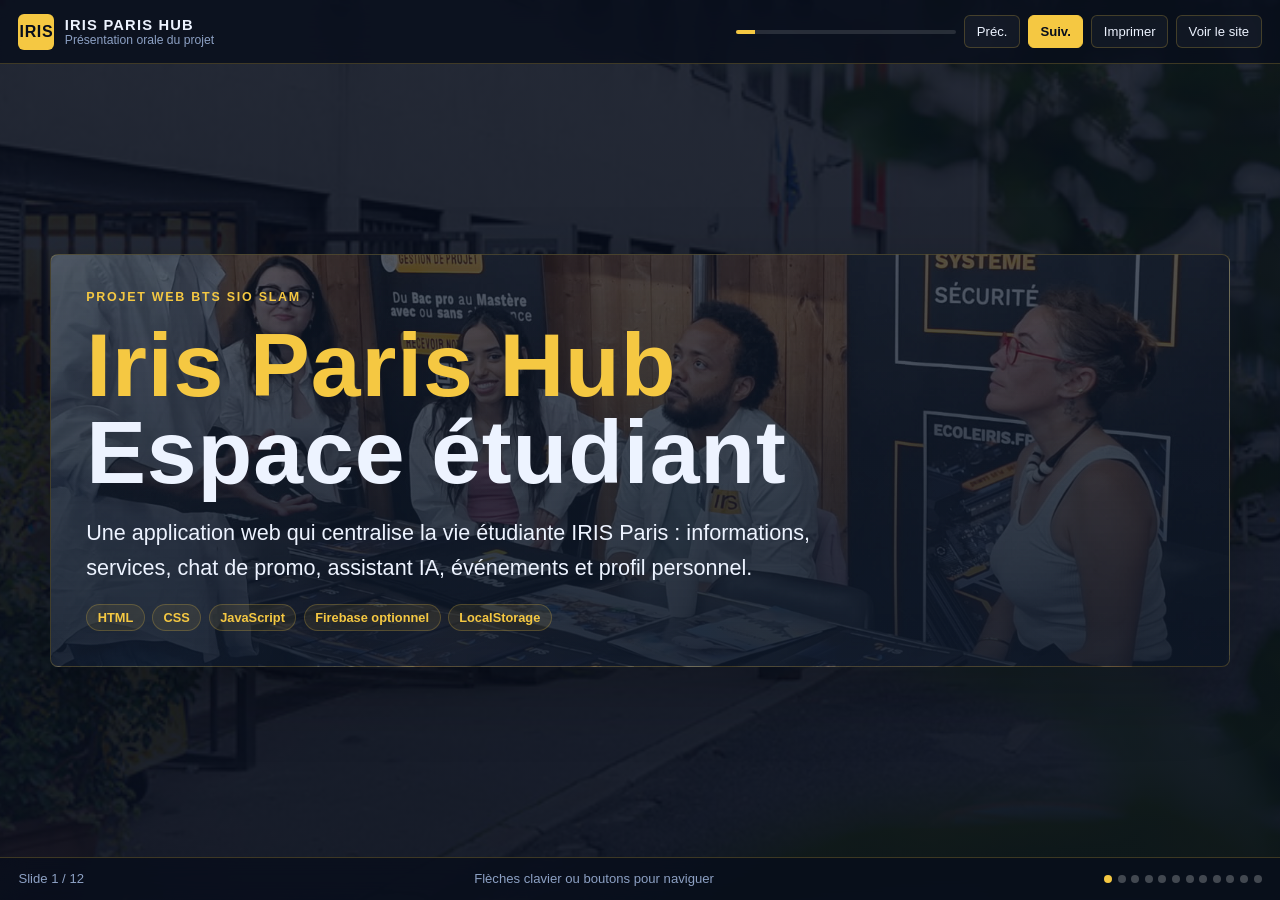
<file: presentation.html>
<!doctype html>
<html lang="fr">
<head>
  <meta charset="utf-8">
  <meta name="viewport" content="width=device-width, initial-scale=1">
  <title>Présentation - Iris Paris Hub</title>
  <style>
    :root {
      --bg: #080e1c;
      --panel: #0e1828;
      --panel2: #162035;
      --text: #edf3ff;
      --muted: #8da1c4;
      --line: rgba(245, 200, 66, .22);
      --gold: #f5c842;
      --blue: #1a3a6b;
      --green: #2fc878;
      --red: #f25a5a;
      --radius: 8px;
    }

    * {
      box-sizing: border-box;
      margin: 0;
      padding: 0;
    }

    body {
      min-height: 100vh;
      color: var(--text);
      font-family: Inter, Segoe UI, Arial, sans-serif;
      background:
        linear-gradient(rgba(8, 14, 28, .88), rgba(8, 14, 28, .92)),
        url("img/campus.jfif") center / cover fixed;
      overflow: hidden;
    }

    .deck-shell {
      min-height: 100vh;
      display: grid;
      grid-template-rows: auto 1fr auto;
    }

    .topbar,
    .footer {
      display: flex;
      align-items: center;
      justify-content: space-between;
      gap: 1rem;
      padding: .85rem 1.15rem;
      background: rgba(8, 14, 28, .82);
      border-color: var(--line);
      backdrop-filter: blur(14px);
    }

    .topbar {
      border-bottom: 1px solid var(--line);
    }

    .footer {
      border-top: 1px solid var(--line);
      color: var(--muted);
      font-size: .82rem;
    }

    .brand {
      display: flex;
      align-items: center;
      gap: .65rem;
      min-width: 0;
    }

    .logo {
      width: 36px;
      height: 36px;
      display: grid;
      place-items: center;
      border-radius: 6px;
      background: var(--gold);
      color: var(--bg);
      font-weight: 900;
      letter-spacing: .04em;
    }

    .brand strong {
      display: block;
      font-size: .92rem;
      letter-spacing: .08em;
      text-transform: uppercase;
    }

    .brand span {
      display: block;
      color: var(--muted);
      font-size: .76rem;
    }

    .controls {
      display: flex;
      align-items: center;
      gap: .5rem;
      flex-wrap: wrap;
      justify-content: flex-end;
    }

    button,
    .ghost-link {
      border: 1px solid var(--line);
      border-radius: 6px;
      padding: .5rem .72rem;
      background: rgba(255, 255, 255, .04);
      color: var(--text);
      font: inherit;
      font-size: .82rem;
      cursor: pointer;
      text-decoration: none;
      transition: border-color .2s, background .2s, color .2s;
    }

    button:hover,
    .ghost-link:hover {
      border-color: var(--gold);
      color: var(--gold);
    }

    .primary {
      background: var(--gold);
      color: var(--bg);
      border-color: var(--gold);
      font-weight: 800;
    }

    .primary:hover {
      background: #ffe279;
      color: var(--bg);
    }

    main {
      position: relative;
      overflow: hidden;
    }

    .slide {
      position: absolute;
      inset: 0;
      display: grid;
      grid-template-columns: minmax(0, 1fr);
      padding: min(5vw, 3rem);
      opacity: 0;
      transform: translateX(20px);
      pointer-events: none;
      transition: opacity .28s ease, transform .28s ease;
    }

    .slide.active {
      opacity: 1;
      transform: none;
      pointer-events: auto;
    }

    .content {
      min-height: 0;
      overflow: auto;
      border: 1px solid var(--line);
      border-radius: var(--radius);
      background: rgba(14, 24, 40, .9);
      box-shadow: 0 24px 70px rgba(0, 0, 0, .22);
      width: min(1180px, 100%);
      margin: auto;
    }

    .content {
      padding: clamp(1.2rem, 3.2vw, 2.2rem);
      display: flex;
      flex-direction: column;
      justify-content: center;
      gap: 1.1rem;
    }

    .notes {
      display: none;
    }

    .cover .content {
      background:
        linear-gradient(rgba(14, 24, 40, .7), rgba(14, 24, 40, .9)),
        url("img/vie-campus.jfif") center / cover;
    }

    .eyebrow {
      color: var(--gold);
      text-transform: uppercase;
      letter-spacing: .14em;
      font-size: .78rem;
      font-weight: 800;
    }

    h1,
    h2 {
      line-height: .98;
      letter-spacing: .01em;
    }

    h1 {
      font-size: clamp(3rem, 7vw, 6.4rem);
      max-width: 900px;
    }

    h2 {
      font-size: clamp(2.1rem, 4.7vw, 4.3rem);
      max-width: 820px;
    }

    h3 {
      color: var(--gold);
      font-size: 1rem;
      margin-bottom: .55rem;
    }

    p {
      color: var(--muted);
      line-height: 1.65;
      max-width: 820px;
      font-size: clamp(.96rem, 1.4vw, 1.12rem);
    }

    .lead {
      color: var(--text);
      font-size: clamp(1.08rem, 1.8vw, 1.35rem);
      max-width: 760px;
    }

    .gold {
      color: var(--gold);
    }

    .grid {
      display: grid;
      grid-template-columns: repeat(2, minmax(0, 1fr));
      gap: .8rem;
      margin-top: .35rem;
    }

    .grid.three {
      grid-template-columns: repeat(3, minmax(0, 1fr));
    }

    .card,
    .step,
    .tech {
      border: 1px solid rgba(255, 255, 255, .08);
      border-radius: var(--radius);
      background: rgba(255, 255, 255, .04);
      padding: .92rem;
      min-width: 0;
    }

    .card strong,
    .step strong,
    .tech strong {
      display: block;
      margin-bottom: .32rem;
      color: var(--text);
      font-size: .94rem;
    }

    .card span,
    .step span,
    .tech span {
      color: var(--muted);
      font-size: .88rem;
      line-height: 1.55;
    }

    .flow {
      display: grid;
      grid-template-columns: repeat(5, minmax(0, 1fr));
      gap: .6rem;
    }

    .step {
      position: relative;
      min-height: 118px;
    }

    .step b {
      width: 28px;
      height: 28px;
      display: grid;
      place-items: center;
      border-radius: 50%;
      background: var(--gold);
      color: var(--bg);
      margin-bottom: .55rem;
      font-size: .82rem;
    }

    .split {
      display: grid;
      grid-template-columns: minmax(0, 1fr) minmax(220px, .75fr);
      gap: 1rem;
      align-items: stretch;
    }

    .visual {
      min-height: 230px;
      border: 1px solid rgba(255, 255, 255, .08);
      border-radius: var(--radius);
      background: var(--panel2);
      overflow: hidden;
    }

    .visual img {
      width: 100%;
      height: 100%;
      object-fit: cover;
      filter: brightness(.82) saturate(.92);
    }

    .code-list {
      display: grid;
      gap: .55rem;
    }

    .code-line {
      border-left: 3px solid var(--gold);
      background: rgba(255, 255, 255, .04);
      border-radius: 0 6px 6px 0;
      padding: .65rem .8rem;
      color: var(--muted);
      line-height: 1.5;
      font-size: .91rem;
    }

    code {
      color: var(--gold);
      font-family: Consolas, Monaco, monospace;
      font-size: .94em;
    }

    ul {
      list-style: none;
      display: grid;
      gap: .6rem;
      color: var(--muted);
      line-height: 1.55;
      font-size: .98rem;
    }

    li {
      position: relative;
      padding-left: 1rem;
    }

    li::before {
      content: "";
      position: absolute;
      top: .65em;
      left: 0;
      width: .38rem;
      height: .38rem;
      border-radius: 50%;
      background: var(--gold);
    }

    .pill-row {
      display: flex;
      flex-wrap: wrap;
      gap: .45rem;
    }

    .pill {
      border: 1px solid var(--line);
      border-radius: 999px;
      padding: .32rem .66rem;
      color: var(--gold);
      background: rgba(245, 200, 66, .08);
      font-size: .8rem;
      font-weight: 700;
    }

    .progress {
      width: min(220px, 28vw);
      height: 4px;
      overflow: hidden;
      border-radius: 999px;
      background: rgba(255, 255, 255, .12);
    }

    .progress span {
      display: block;
      width: 0;
      height: 100%;
      background: var(--gold);
      transition: width .25s;
    }

    .dots {
      display: flex;
      gap: .35rem;
      align-items: center;
    }

    .dot {
      width: 8px;
      height: 8px;
      border-radius: 50%;
      background: rgba(255, 255, 255, .24);
    }

    .dot.active {
      background: var(--gold);
    }

    .warning {
      border-left-color: var(--red);
    }

    .success {
      border-left-color: var(--green);
    }

    @media (max-width: 980px) {
      body {
        overflow: auto;
      }

      .deck-shell {
        min-height: 100dvh;
      }

      main {
        min-height: 0;
        overflow: visible;
      }

      .slide,
      .slide.active {
        position: relative;
        display: none;
        grid-template-columns: 1fr;
        padding: 1rem;
        min-height: calc(100dvh - 140px);
      }

      .slide.active {
        display: grid;
      }

      .flow {
        grid-template-columns: 1fr;
      }

      .grid,
      .grid.three,
      .split {
        grid-template-columns: 1fr;
      }

      .controls {
        gap: .35rem;
      }

      .progress {
        display: none;
      }
    }

    @media print {
      body {
        overflow: visible;
        background: #fff;
        color: #111;
      }

      .topbar,
      .footer {
        display: none;
      }

      main {
        overflow: visible;
      }

      .slide,
      .slide.active {
        position: relative;
        opacity: 1;
        transform: none;
        pointer-events: auto;
        display: grid;
        grid-template-columns: 1fr;
        min-height: auto;
        page-break-after: always;
        padding: 1.2rem;
      }

      .content {
        color: #111;
        background: #fff;
        border-color: #ccc;
        box-shadow: none;
      }

      p,
      li,
      .card span,
      .step span,
      .tech span {
        color: #333;
      }
    }
  </style>
</head>
<body>
  <div class="deck-shell">
    <header class="topbar">
      <div class="brand">
        <div class="logo">IRIS</div>
        <div>
          <strong>Iris Paris Hub</strong>
          <span>Présentation orale du projet</span>
        </div>
      </div>
      <div class="controls">
        <div class="progress" aria-hidden="true"><span id="progressBar"></span></div>
        <button id="prevBtn" type="button">Préc.</button>
        <button id="nextBtn" type="button" class="primary">Suiv.</button>
        <button id="printBtn" type="button">Imprimer</button>
        <a class="ghost-link" href="index.html">Voir le site</a>
      </div>
    </header>

    <main id="deck">
      <section class="slide cover active">
        <div class="content">
          <div class="eyebrow">Projet web BTS SIO SLAM</div>
          <h1><span class="gold">Iris Paris Hub</span><br>Espace étudiant</h1>
          <p class="lead">Une application web qui centralise la vie étudiante IRIS Paris : informations, services, chat de promo, assistant IA, événements et profil personnel.</p>
          <div class="pill-row">
            <span class="pill">HTML</span>
            <span class="pill">CSS</span>
            <span class="pill">JavaScript</span>
            <span class="pill">Firebase optionnel</span>
            <span class="pill">LocalStorage</span>
          </div>
        </div>
        <aside class="notes">
          <strong>À dire</strong>
          On présente un site pensé comme un portail étudiant. L'idée est simple : un étudiant arrive sur une page publique, découvre les services, puis se connecte pour accéder à son espace personnel.
        </aside>
      </section>

      <section class="slide">
        <div class="content">
          <div class="eyebrow">Utilité du site</div>
          <h2>Pourquoi ce site existe ?</h2>
          <div class="grid three">
            <div class="card"><strong>Centraliser</strong><span>Réunir services, agenda, bons plans, contact et informations utiles au même endroit.</span></div>
            <div class="card"><strong>Aider</strong><span>Donner un assistant IA, une FAQ, une météo campus et des ressources concrètes.</span></div>
            <div class="card"><strong>Connecter</strong><span>Permettre aux étudiants d'échanger par promotion grâce au chat privé.</span></div>
          </div>
          <p>Le site répond au problème des informations dispersées et rend la vie étudiante plus simple, plus lisible et plus interactive.</p>
        </div>
        <aside class="notes">
          <strong>À dire</strong>
          On peut expliquer que l'objectif n'est pas seulement de faire une belle page. Le site doit être utile : il donne accès rapidement aux informations importantes et crée un espace réservé aux étudiants.
        </aside>
      </section>

      <section class="slide">
        <div class="content">
          <div class="eyebrow">Parcours utilisateur</div>
          <h2>Du visiteur au tableau de bord</h2>
          <div class="flow">
            <div class="step"><b>1</b><strong>Accueil</strong><span>Le visiteur découvre IRIS Paris et l'objectif du hub.</span></div>
            <div class="step"><b>2</b><strong>Services</strong><span>Il consulte les services, événements, bons plans et FAQ.</span></div>
            <div class="step"><b>3</b><strong>Inscription</strong><span>Il crée un compte avec email, Google ou Microsoft.</span></div>
            <div class="step"><b>4</b><strong>Dashboard</strong><span>Il accède à son espace étudiant personnalisé.</span></div>
            <div class="step"><b>5</b><strong>Usage</strong><span>Il utilise le chat, l'IA, le quiz, les notifications et le profil.</span></div>
          </div>
        </div>
        <aside class="notes">
          <strong>À dire</strong>
          Cette slide sert à montrer que le site n'est pas une succession de pages au hasard. Il y a un vrai scénario : découvrir, s'inscrire, puis utiliser des fonctionnalités connectées.
        </aside>
      </section>

      <section class="slide">
        <div class="content">
          <div class="eyebrow">Maquette et design</div>
          <h2>Une identité visuelle cohérente</h2>
          <div class="split">
            <div class="code-list">
              <div class="code-line success"><strong>Identité</strong> : bleu nuit pour rappeler le sérieux du numérique, accent or pour le logo et les actions importantes.</div>
              <div class="code-line"><strong>Hiérarchie</strong> : très grands titres pour les sections, textes plus discrets pour les détails.</div>
              <div class="code-line"><strong>Composants</strong> : cartes, boutons, badges, grilles photos, sidebar et modale d'authentification.</div>
              <div class="code-line"><strong>Responsive</strong> : menu burger sur mobile, grilles adaptatives et sections lisibles.</div>
            </div>
            <div class="visual"><img src="img/ambiance.jpg" alt="Ambiance campus"></div>
          </div>
        </div>
        <aside class="notes">
          <strong>Pour la personne design</strong>
          Elle peut insister sur les choix de couleurs, la typographie, la lisibilité, les images campus et l'organisation en sections. La maquette guide l'utilisateur sans le perdre.
        </aside>
      </section>

      <section class="slide">
        <div class="content">
          <div class="eyebrow">Page publique</div>
          <h2>Ce qu'on voit sans connexion</h2>
          <div class="grid">
            <div class="card"><strong>Hero</strong><span>Titre fort, photos flottantes, boutons pour créer un espace ou explorer les services.</span></div>
            <div class="card"><strong>Services</strong><span>Agenda, assistant IA, chat promo, ressources, associations et bons plans.</span></div>
            <div class="card"><strong>Vie campus</strong><span>Photos, statistiques, témoignages et FAQ pour rendre le site vivant.</span></div>
            <div class="card"><strong>Contact</strong><span>Formulaire qui construit un lien <code>mailto:</code> vers l'adresse configurée.</span></div>
          </div>
        </div>
        <aside class="notes">
          <strong>À dire</strong>
          La page publique sert de vitrine et d'orientation. Elle donne envie d'utiliser le site, mais elle donne aussi déjà des informations utiles sans obliger à se connecter.
        </aside>
      </section>

      <section class="slide">
        <div class="content">
          <div class="eyebrow">Espace connecté</div>
          <h2>Le dashboard étudiant</h2>
          <div class="grid">
            <div class="card"><strong>Sidebar</strong><span>Navigation fixe vers Accueil, Chat, Assistant IA, Événements, Quiz, Profil et Notifications.</span></div>
            <div class="card"><strong>Accueil</strong><span>Statistiques personnelles, actualités, météo de Paris et compte à rebours du prochain événement.</span></div>
            <div class="card"><strong>Profil</strong><span>Avatar, bio, nom, promo, thème sombre ou clair, couleur d'accent.</span></div>
            <div class="card"><strong>Notifications</strong><span>Liste d'informations importantes avec badge pour signaler les nouveautés.</span></div>
          </div>
        </div>
        <aside class="notes">
          <strong>À dire</strong>
          Après connexion, le site change de rôle : il devient un outil de travail et de vie étudiante. La sidebar rend la navigation plus rapide qu'une page classique.
        </aside>
      </section>

      <section class="slide">
        <div class="content">
          <div class="eyebrow">Architecture technique</div>
          <h2>Comment le code est organisé</h2>
          <div class="code-list">
            <div class="code-line"><code>index.html</code> contient la structure HTML, la configuration <code>CFG</code>, les modales, le dashboard et le JavaScript principal.</div>
            <div class="code-line"><code>style.css</code> contient le design system : variables CSS, thèmes, grilles, animations, responsive et composants.</div>
            <div class="code-line"><code>img/</code> contient les visuels du campus utilisés dans le hero et les sections.</div>
            <div class="code-line success">Le projet est en HTML, CSS et JavaScript pur : pas besoin de framework ni de compilation pour le lancer.</div>
          </div>
        </div>
        <aside class="notes">
          <strong>Pour la personne code</strong>
          Elle peut expliquer que le projet est volontairement simple à déployer. On ouvre <code>index.html</code> dans le navigateur, et les fonctionnalités JavaScript s'exécutent côté client.
        </aside>
      </section>

      <section class="slide">
        <div class="content">
          <div class="eyebrow">Authentification et données</div>
          <h2>Comptes, session et préférences</h2>
          <div class="grid">
            <div class="tech"><strong><code>DB</code></strong><span>Objet JavaScript qui lit et écrit les utilisateurs, la session et les préférences dans <code>localStorage</code>.</span></div>
            <div class="tech"><strong><code>openAuth()</code></strong><span>Ouvre la modale et choisit l'onglet connexion ou inscription.</span></div>
            <div class="tech"><strong><code>emailRegister()</code></strong><span>Valide le formulaire, crée l'utilisateur et sauvegarde son profil localement.</span></div>
            <div class="tech"><strong><code>openDash()</code></strong><span>Cache la vitrine publique, affiche le dashboard et initialise les widgets.</span></div>
          </div>
          <div class="code-line warning">Limite à connaître : pour un vrai site en production, les mots de passe ne doivent pas être stockés dans <code>localStorage</code>. Ici, c'est un prototype pédagogique.</div>
        </div>
        <aside class="notes">
          <strong>À dire</strong>
          On peut dire que <code>localStorage</code> permet de garder les données dans le navigateur. C'est pratique pour une démo et un projet scolaire, mais une vraie application utiliserait un backend sécurisé.
        </aside>
      </section>

      <section class="slide">
        <div class="content">
          <div class="eyebrow">Chat de promotion</div>
          <h2>Temps réel avec fallback local</h2>
          <div class="grid">
            <div class="card"><strong>Verrou par promo</strong><span>L'utilisateur ne peut accéder qu'au chat lié à sa filière ou promotion.</span></div>
            <div class="card"><strong>Firebase</strong><span>Si la configuration est active, les messages passent par Firebase Realtime Database.</span></div>
            <div class="card"><strong>Fallback</strong><span>Si Firebase ne répond pas, le site bascule en mode local avec <code>localStorage</code>.</span></div>
            <div class="card"><strong>Sécurité affichage</strong><span>La fonction <code>esc()</code> échappe le HTML pour réduire le risque d'injection XSS dans les messages.</span></div>
          </div>
        </div>
        <aside class="notes">
          <strong>À dire</strong>
          Cette partie montre une vraie logique applicative : il y a une gestion d'accès, une présence en ligne, des messages, des réactions et un mode secours si le service externe n'est pas disponible.
        </aside>
      </section>

      <section class="slide">
        <div class="content">
          <div class="eyebrow">IA, quiz et API</div>
          <h2>Des fonctions utiles au quotidien</h2>
          <div class="grid">
            <div class="tech"><strong>Assistant IA</strong><span><code>AI_KB</code> et <code>AI_TOPICS</code> donnent une réponse locale si l'API externe n'est pas configurée.</span></div>
            <div class="tech"><strong>Quiz étudiant</strong><span><code>QUIZ_QUESTIONS</code> contient les questions, points, réponses et explications.</span></div>
            <div class="tech"><strong>Météo Paris</strong><span><code>initWeather()</code> interroge Open-Meteo, une API gratuite sans clé.</span></div>
            <div class="tech"><strong>Compte à rebours</strong><span><code>initCountdown()</code> met à jour les jours, heures, minutes et secondes avec <code>setInterval</code>.</span></div>
          </div>
        </div>
        <aside class="notes">
          <strong>À dire</strong>
          Le but n'est pas d'ajouter des gadgets. Chaque module apporte quelque chose : aide aux révisions, culture tech, informations campus ou repère temporel avant un événement.
        </aside>
      </section>

      <section class="slide">
        <div class="content">
          <div class="eyebrow">Interactions frontend</div>
          <h2>Les détails qui rendent le site vivant</h2>
          <div class="code-list">
            <div class="code-line"><code>IntersectionObserver</code> déclenche les animations d'apparition quand les sections entrent dans l'écran.</div>
            <div class="code-line"><code>setTheme()</code> et <code>setAccent()</code> modifient les attributs <code>data-theme</code> et <code>data-accent</code> sur la balise <code>html</code>.</div>
            <div class="code-line"><code>glowCard()</code> calcule la position de la souris et transmet les coordonnées à CSS avec <code>--mx</code> et <code>--my</code>.</div>
            <div class="code-line"><code>toast()</code> affiche une notification temporaire pour confirmer une action utilisateur.</div>
          </div>
        </div>
        <aside class="notes">
          <strong>À dire</strong>
          Cette slide est parfaite pour montrer le lien entre design et code. Le design donne l'idée visuelle, et JavaScript rend l'interface réactive.
        </aside>
      </section>

      <section class="slide">
        <div class="content">
          <div class="eyebrow">Répartition et bilan</div>
          <h2>Ce que chacun peut présenter</h2>
          <div class="grid">
            <div class="card"><strong>Maquette et design</strong><span>Objectif utilisateur, identité IRIS, choix des couleurs, organisation des sections, responsive et expérience visuelle.</span></div>
            <div class="card"><strong>Code et technique</strong><span>Structure HTML, CSS variables, JavaScript, localStorage, authentification, chat, IA, quiz et API.</span></div>
            <div class="card"><strong>Points forts</strong><span>Site complet, interactif, personnalisable, ouvrable sans serveur et pensé pour les étudiants.</span></div>
            <div class="card"><strong>Améliorations</strong><span>Backend sécurisé, vraie gestion administrateur des événements, règles Firebase renforcées et notifications dynamiques.</span></div>
          </div>
          <p class="lead">Conclusion : Iris Paris Hub transforme une simple vitrine en véritable espace étudiant interactif.</p>
        </div>
        <aside class="notes">
          <strong>Phrase de fin</strong>
          Notre site montre comment une interface claire et du JavaScript bien organisé peuvent créer un outil utile pour la vie étudiante. Il reste perfectible, mais il présente déjà une base complète et démontrable.
        </aside>
      </section>
    </main>

    <footer class="footer">
      <span id="counter">Slide 1 / 12</span>
      <span>Flèches clavier ou boutons pour naviguer</span>
      <div class="dots" id="dots" aria-hidden="true"></div>
    </footer>
  </div>

  <script>
    const slides = Array.from(document.querySelectorAll('.slide'));
    const dots = document.getElementById('dots');
    const counter = document.getElementById('counter');
    const progressBar = document.getElementById('progressBar');
    let index = 0;

    slides.forEach((_, i) => {
      const dot = document.createElement('span');
      dot.className = 'dot';
      dot.addEventListener('click', () => show(i));
      dots.appendChild(dot);
    });

    function show(nextIndex) {
      index = Math.max(0, Math.min(slides.length - 1, nextIndex));
      slides.forEach((slide, i) => slide.classList.toggle('active', i === index));
      Array.from(dots.children).forEach((dot, i) => dot.classList.toggle('active', i === index));
      counter.textContent = `Slide ${index + 1} / ${slides.length}`;
      progressBar.style.width = `${((index + 1) / slides.length) * 100}%`;
      document.getElementById('prevBtn').disabled = index === 0;
      document.getElementById('nextBtn').textContent = index === slides.length - 1 ? 'Fin' : 'Suiv.';
    }

    function next() {
      if (index < slides.length - 1) show(index + 1);
    }

    function prev() {
      if (index > 0) show(index - 1);
    }

    document.getElementById('nextBtn').addEventListener('click', next);
    document.getElementById('prevBtn').addEventListener('click', prev);
    document.getElementById('printBtn').addEventListener('click', () => window.print());

    document.addEventListener('keydown', event => {
      if (event.key === 'ArrowRight' || event.key === ' ') next();
      if (event.key === 'ArrowLeft') prev();
      if (event.key === 'Home') show(0);
      if (event.key === 'End') show(slides.length - 1);
    });

    show(0);
  </script>
</body>
</html>
</file>
